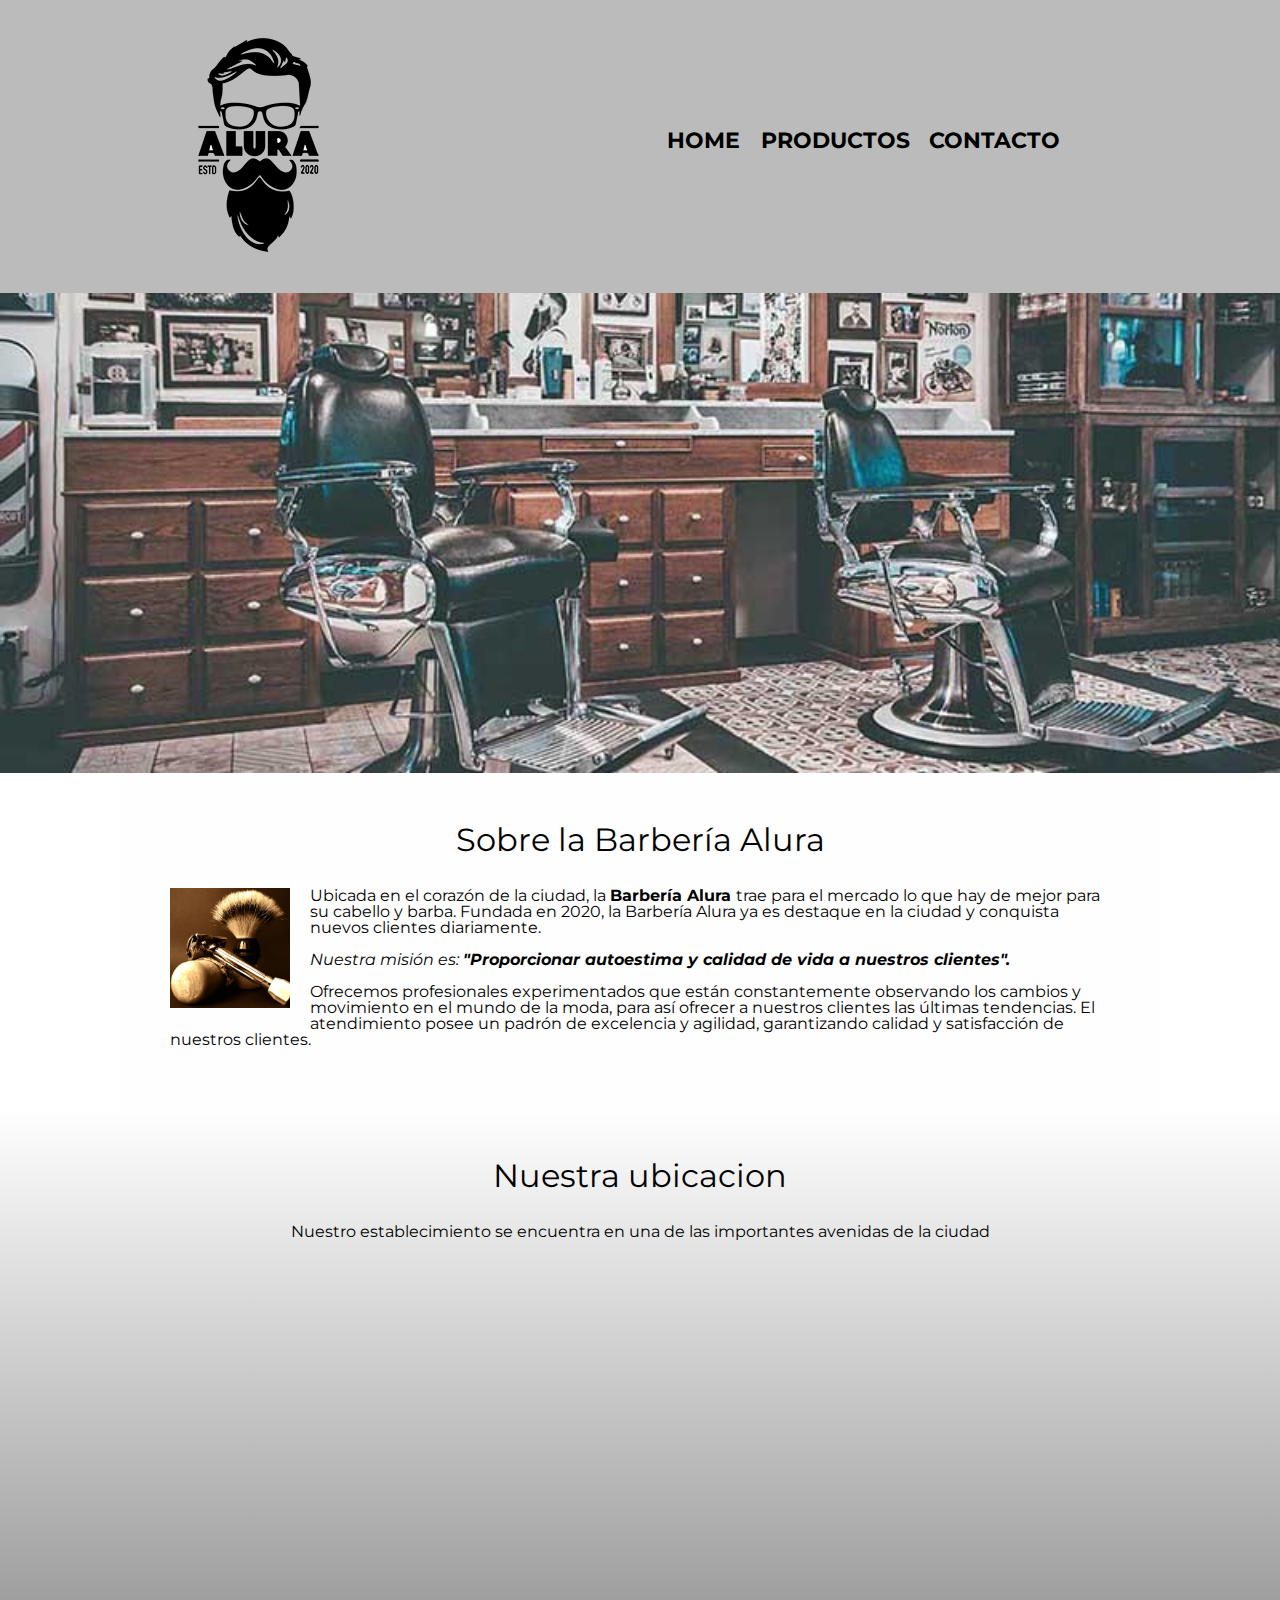
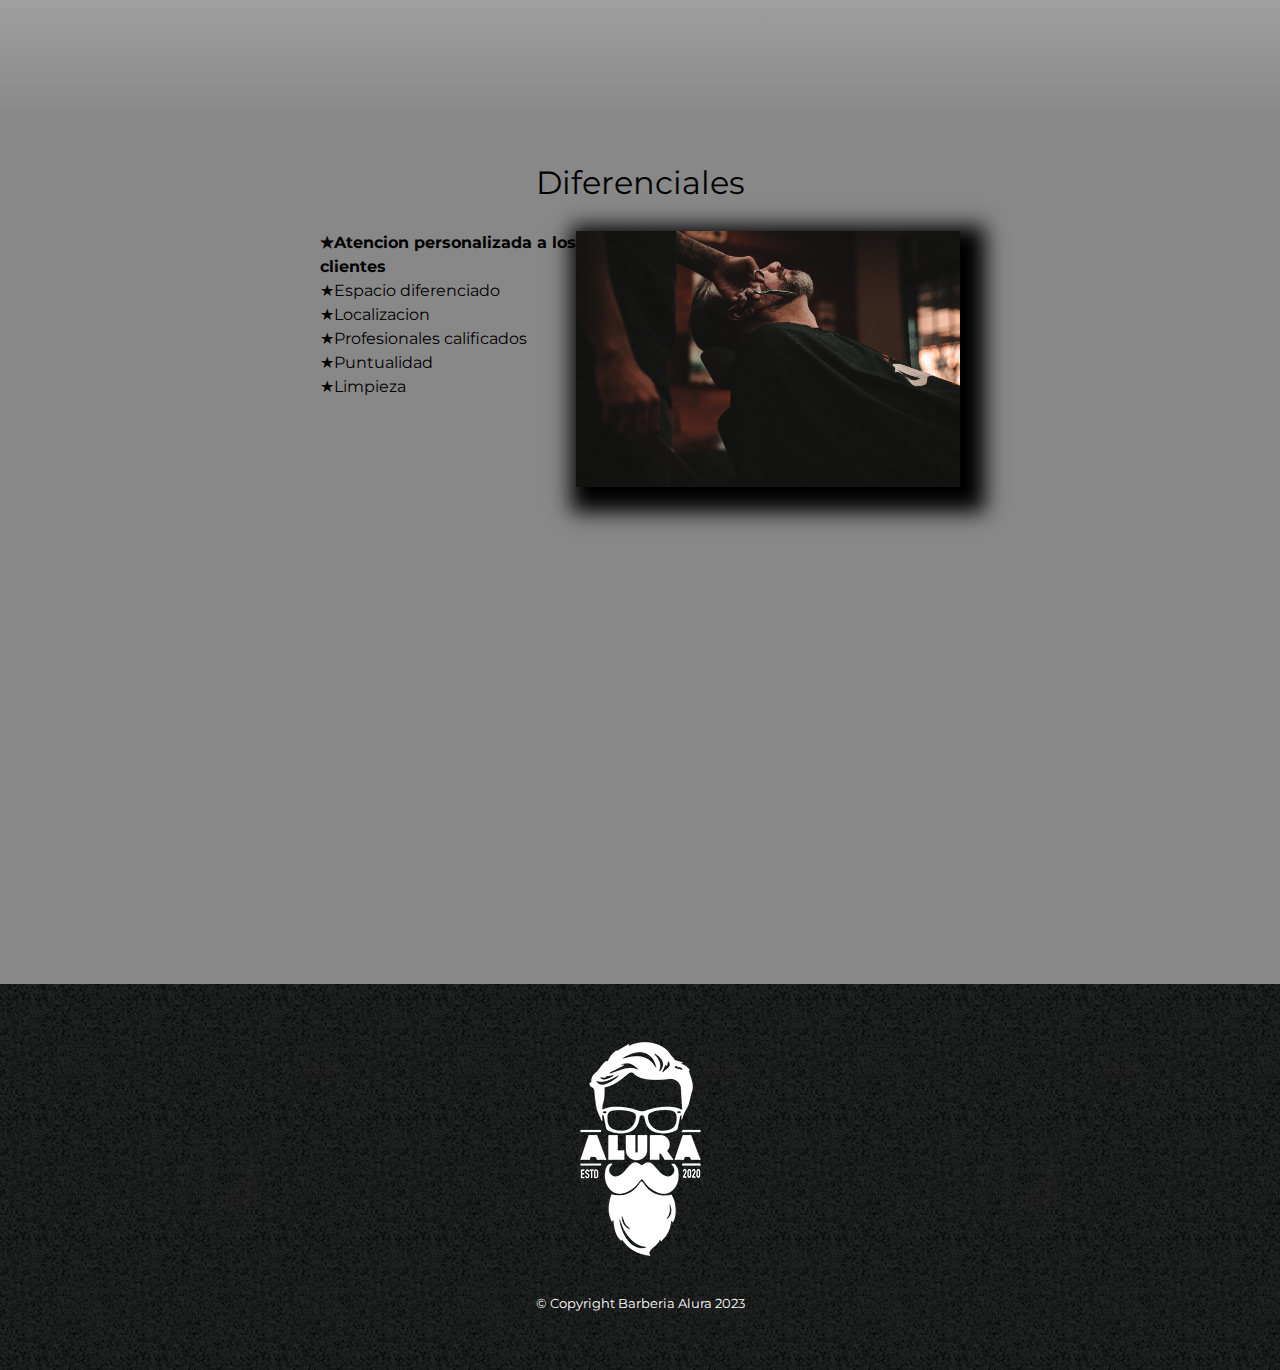
<file: index.html>
<!DOCTYPE html>

<html lang=" es"> 
    <head>

        <meta charset="UTF-8">
        <meta name="viewport" content="width=device-width">
        <title>Barberia Alura</title>
        <link rel="stylesheet" href="reset.css">
        <link rel="stylesheet" href="style.css">
       
        <link href="https://fonts.googleapis.com/css2?family=Montserrat:wght@300&display=swap" rel="stylesheet">
       
    </head>

    <body>

        <header> 
            <div>
                
            </div>
            <div class="caja"> 
    
                <h1> <img src="imagenes/logo.png" alt=""> </h1>
                <nav> 
                    <ul>
                        <li><a href="index.html">Home </a></li>
                        <li><a href="productos.html">Productos</a> </li>
                        <li><a href="contacto.html">Contacto</a> </li> 
                    </ul>
                </nav>
            </div>
        </header>
       
        <img class="baner" src="banner/banner.jpg">

        <main>
            
            <section class="principal">
            
            <h2 class="titulo-principal">Sobre la Barbería Alura </h2>
            <img src="imagenes/utensilios.jpg" alt="Utencilios" class="utencilios de un barbero">
        
            <p>Ubicada en el corazón de la ciudad, la <strong>Barbería Alura </strong>trae para el mercado lo que hay de mejor para su cabello y barba. Fundada en 2020, la Barbería Alura ya es destaque en la ciudad y conquista nuevos clientes diariamente.  </p>

            <p id="mision"><em>Nuestra misión es: <strong>"Proporcionar autoestima y calidad de vida a nuestros clientes".</strong></em> </p>

            <p> Ofrecemos profesionales experimentados que están constantemente observando los cambios y movimiento en el mundo de la moda, para así ofrecer a nuestros clientes las últimas tendencias. El atendimiento posee un padrón de excelencia y agilidad, garantizando calidad y satisfacción de nuestros clientes. </p>

            </section>
            <section class="map">
                <h3 class="titulo-principal">Nuestra ubicacion</h3>

                <p>Nuestro establecimiento se encuentra en  una de las importantes avenidas de la ciudad</p>
                <div class="mapaContenido">
                <iframe src="https://www.google.com/maps/embed?pb=!1m18!1m12!1m3!1d3762.618593298732!2d-99.16422642478571!3d19.428878681849714!2m3!1f0!2f0!3f0!3m2!1i1024!2i768!4f13.1!3m3!1m2!1s0x85d1ff33846b3299%3A0x1fd31328356b921e!2sReforma%20222!5e0!3m2!1ses-419!2smx!4v1706722485610!5m2!1ses-419!2smx" width="100%" height="300" style="border:0;" allowfullscreen="" loading="lazy" referrerpolicy="no-referrer-when-downgrade"></iframe>
                </div>
            </section>
            
            <section class="diferenciales">
             <h3 class="titulo-principal">Diferenciales</h3>
            <div class="contenidoDiferencial">
                <ul class="listadiferenciales"> 
                <li class="items">Atencion personalizada a los clientes</li>
                <li class="items">Espacio diferenciado</li>
                <li class="items">Localizacion </li>
                <li class="items">Profesionales calificados</li>
                <li class="items">Puntualidad</li>
                <li class="items">Limpieza</li>
                </ul><img src="diferenciales/diferenciales.jpg" class="imagenDiferenciales">
            </div>

            <div class="video">
            <iframe width="100%" height="315" src="https://www.youtube.com/embed/wcVVXUV0YUY?si=E251pFULMEbffEVP" title="YouTube video player" frameborder="0" allow="accelerometer; autoplay; clipboard-write; encrypted-media; gyroscope; picture-in-picture; web-share" allowfullscreen></iframe>
            </div>
            </section>

            

       </main>
        <footer>

            <img src="imagenes/logo-blanco.png" >
            
            <p class="copyright"> &copy Copyright Barberia Alura 2023</p>
    
    
        </footer>

    </body>

</html>
</file>
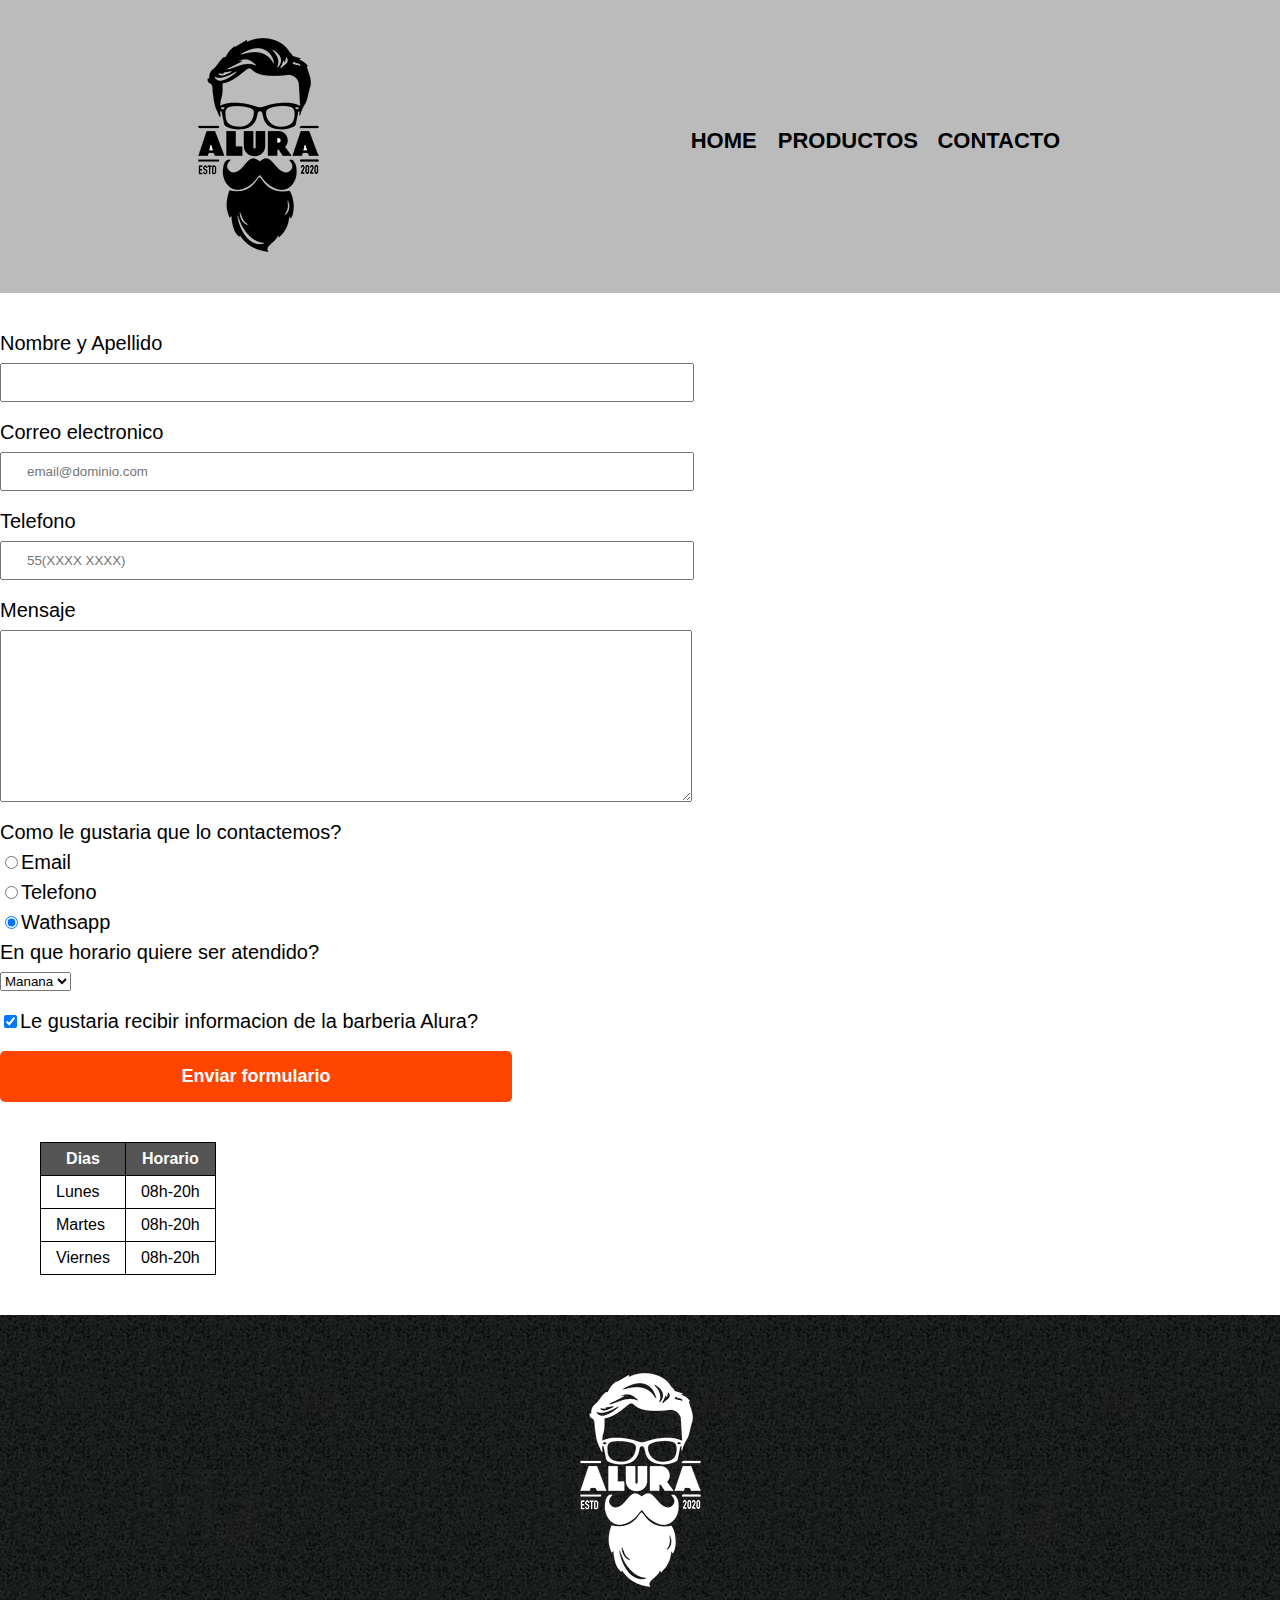
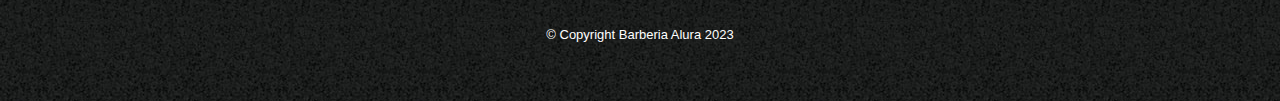
<file: contacto.html>
<!DOCTYPE html>

<html>

<head>
        <meta charset="UTF-8">
        <title>Contacto - Barberia Alura</title>
        <link rel="stylesheet" href="reset.css">
        <link rel="stylesheet" href="style.css">

</head>

<body>
    <header> 
        <div>
            
        </div>
        <div class="caja"> 

            <h1> <img src="imagenes/logo.png" alt="Logo de la Barberia Alura"> </h1>
            <nav> 
                <ul>
                    <li><a href="index.html">Home </a></li>
                    <li><a href="productos.html">Productos</a> </li>
                    <li><a href="contacto.html">Contacto</a> </li> 
                </ul>
            </nav>
        </div>
    </header>

    <main>

        <form>
            <label for="nombreapellido">Nombre y Apellido</label>
            <input type="text" id="nombreapellido" class="input-padron" required>

            <label for="correoelectronico">Correo electronico</label>
            <input type="email" id="correoelectronico" class="input-padron" required placeholder="email@dominio.com">
            
            <label for="telefono">Telefono</label>
            <input type="tel" id=" telefono" class="input-padron" required placeholder="55(XXXX XXXX)">

            <label for="mensaje">Mensaje</label>
            <textarea  id="mensaje" cols="70" rows="10" class="input-padron" required></textarea>
            
            <fieldset>

            <legend>Como le gustaria que lo contactemos?</legend>

                <label for="radioemail"><input  type="radio" name="contacto" value="email" id="radioemail">Email</label>

                <label for="radiotelefono"><input type="radio" name="contacto" value="telefono" id="radiotelefono">Telefono</label>

                <label for="radiowhatsapp"><input type="radio" name="contacto" value="wathsapp" id="radiowathsapp" checked>Wathsapp</label>
                
        
            </fieldset>

            <fieldset>
                <legend>En que horario quiere ser atendido?</legend>
                <select name="" id="">
                <option>Manana</option>
                <option>Tarde</option>
                <option>Noche</option>
                </select>
            </fieldset>
            

            <label class="checkbox"><input type="checkbox" checked>Le gustaria recibir informacion de la barberia Alura?</label>

            <input type="submit" value="Enviar formulario" class="enviar">
            
        </form>
        <table>
            <thead>
                <tr>
                    <th>Dias</th>
                    <th>Horario</th>
                </tr>
            </thead>
            <tbody>
            <tr>
                <td>Lunes</td>
                <td>08h-20h</td>
            </tr>

            <tr>
                <td>Martes</td>
                <td>08h-20h</td>
            </tr>

            <tr>
                <td>Viernes</td>
                <td>08h-20h</td>
            </tr>
            </tbody>
        </table>

    </main>

    <footer>

        <img src="imagenes/logo-blanco.png" alt="Logo de la Barberia Alura" >
        
        <p class="copyright"> &copy Copyright Barberia Alura 2023</p>


    </footer>
</body>

</html>
</file>
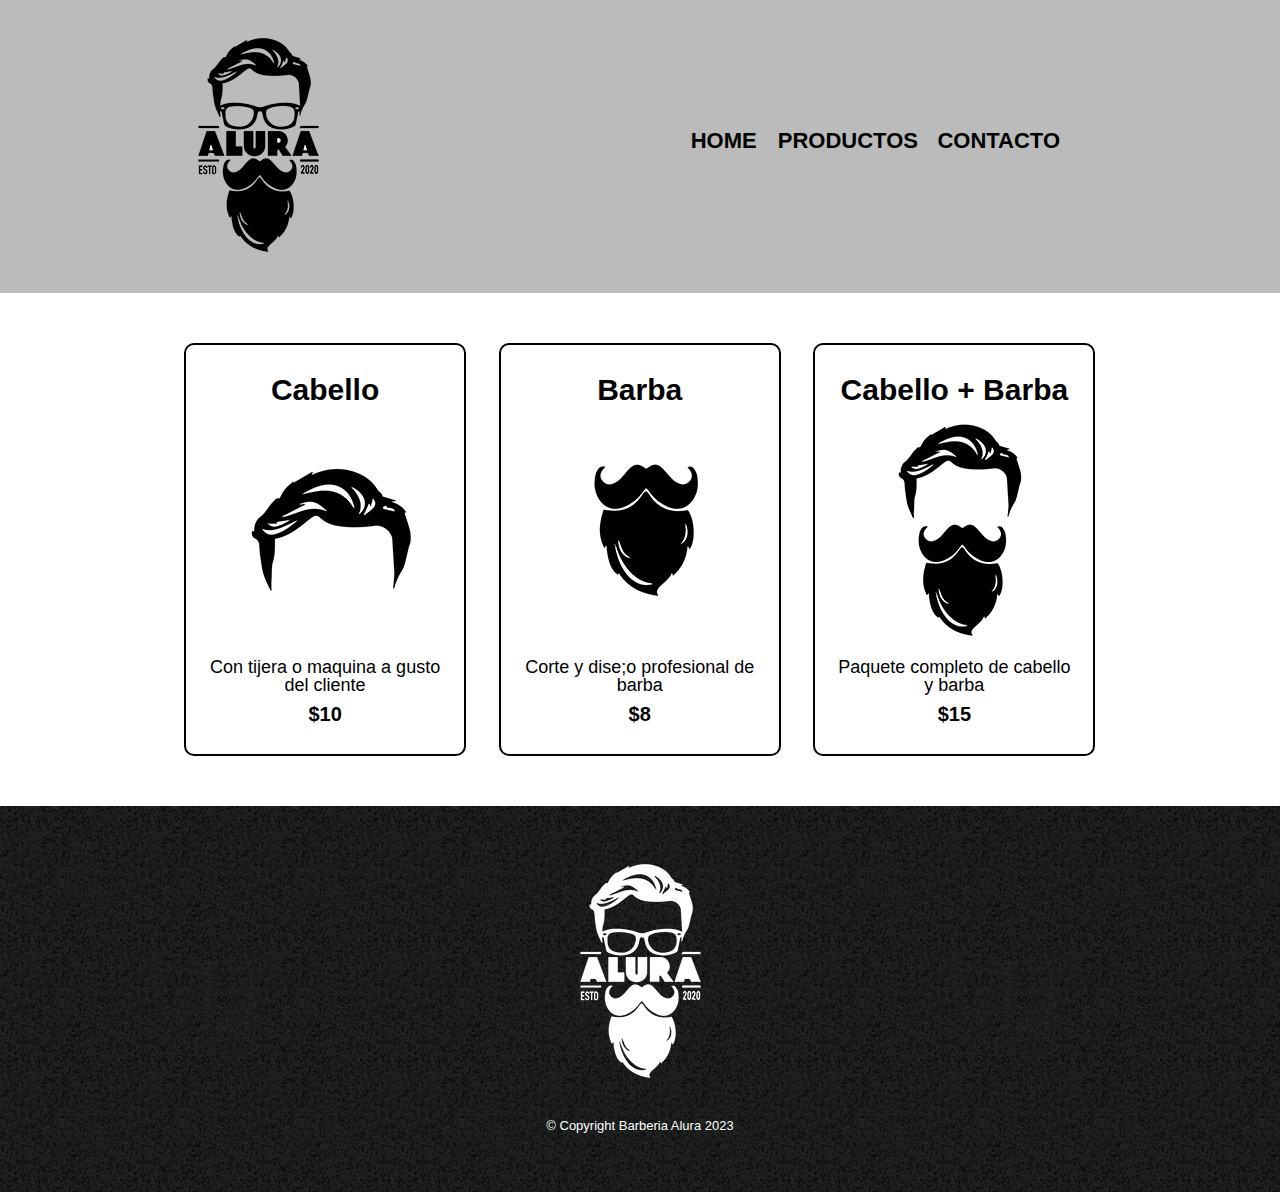
<file: productos.html>
<!DOCTYPE html>

<html>
<head>
        <meta charset="UTF-8">
        <title>Productos - Barberia Alura</title>
        <link rel="stylesheet" href="reset.css">
        <link rel="stylesheet" href="style.css">

</head>

<body>
    <header> 
        <div>
            
        </div>
        <div class="caja"> 

            <h1> <img src="imagenes/logo.png" alt=""> </h1>
            <nav> 
                <ul>
                    <li><a href="index.html">Home </a></li>
                    <li><a href="productos.html">Productos</a> </li>
                    <li><a href="contacto.html">Contacto</a> </li> 
                </ul>
            </nav>
        </div>
    </header>

    <main> 
        <ul class="productos"> 
            <li>
                <h2>Cabello </h2>
                <img src="imagenes/cabello.jpg">
                <p class="productoDescripcion">Con tijera o maquina a gusto del cliente</p>
                <p class="ProductoPrecio">$10</p>
                
            </li>

            <li>
                <h2>Barba</h2>
                <img src="imagenes/barba.jpg" >
                <p class="productoDescripcion">Corte y dise;o profesional de barba</p>
                <p class="ProductoPrecio">$8</p> 
            </li>

            <li>
                <h2>Cabello + Barba</h2>
                <img src="imagenes/cabello+barba.jpg" >
                <p class="productoDescripcion">Paquete completo de cabello y barba</p>
                <p class="ProductoPrecio">$15</p>
            </li>
        </ul>
    </main>

    <footer>

        <img src="imagenes/logo-blanco.png" >
        
        <p class="copyright"> &copy Copyright Barberia Alura 2023</p>


    </footer>

    </body>
 
</html>
</file>
<file: style.css>
body{
    font-family: 'Montserrat', sans-serif;
}

header{
    background-color: #bbbbbb;
    padding: 20px 0;
    
}
.caja {
    width: 940px;
    position: relative;
    margin: 0 auto;

}
nav {
    position: absolute;
    top: 110px;
    right: 50px;
}

nav li {
    display: inline;
    margin: 0 0 0 15px;
    }


nav a{
    text-transform: uppercase;
    color: black;
    font-weight: bold;
    font-size: 22px;
    text-decoration: none;

} 
nav a:hover{
    color: #c78c19;
    text-decoration: underline;
}

.productos{
    width: 940px;
    margin: 0 auto;
    padding: 50px;
}

.productos li{
    display: inline-block;
    text-align: center;
    width: 30%;
    vertical-align: top;
    margin: 0 1.5%;
    padding: 30px 20px;
    box-sizing: border-box;
    border: 2px solid #000000;
    border-radius: 10px;
}

.productos li:hover{
    border-color: #c78c19;
} 

.productos li:active{
    border-color:#088c19 ;
}

.productos h2{
    font-size: 30px;
    font-weight: bold;
}
.productos li:hover h2{
    font-size: 33px;
}

.productoDescripcion{
    font-size: 18px;
}

.ProductoPrecio{
    font-size: 20px;
    font-weight: bold;
    margin-top: 10px;
}

footer{
    text-align: center;
    background: url(imagenes/bg.jpg) ;
    padding: 40px;
}

.copyright {
    color: white;
    font-size: 13px;
    margin: 20px;
}

form{
    margin: 40px 0;
}

form label, form legend{
    display: block;
    font-size: 20px;
    margin: 0 0 10px;
}

.input-padron{
    display: block;
    margin: 0 0 20px;
    padding: 10px 25px;
    width: 50%;
}
.checkbox{
    margin: 20px 0;
}

.enviar{
    width: 40%;
    padding: 15px 0;
    font-size: 18px;
    font-weight: bold;
    color: white;
    background: orangered;
    border: none;
    border-radius: 5px;
    transition: 2s all;
    cursor: pointer;
}
.enviar:hover{
    background:red;
    transform: scale(1.1);
}

table{
    margin: 40px 40px;

}

thead{
    background: #555555;
    color: white;
    font-weight: bold;

}

td, th{
    border: 1px solid #000000;
    padding: 8px 15px;
}

/*Aqui inicia css para la pagina inicial*/

.baner{
    width: 100%;

}

.principal{
    padding: 3em;
    background: #fefefe;
    width: 940px;
    margin: 0 auto;
}


.titulo-principal{
    text-align: center;
    font-size: 2em;
    margin: 0 0 1em ;
    clear: left;
}
/* implementacion de pseudo elemntos
.titulo-principal::first-letter{
    font-weight: bolder;
}*/


.principal p{
    margin: 0 0 1em;
}

.principal strong{
    font-weight: bold;

}

.principal em{
    font-style: italic;
}

.utencilios{
    width: 120px;
    float: left;
    margin: 0 20px 20px 0;
}

iframe{
    padding: 3em 0;
}

.map{
padding: 3em 0;
background: linear-gradient(#fefefe,#888888);
}
.map p{
    margin: 0 0 2em;
    text-align: center;

}

.mapaContenido{
    width: 940px;
    margin: 0 auto;
}

.diferenciales{
    padding: 3em 0;
    background: #888888;
}

.contenidoDiferencial{
    width: 640px;
    margin: 0 auto;

}


.listadiferenciales{
    width: 40%;
    display: inline-block;
    vertical-align: top;
}

.items{
    line-height: 1.5;

}

.items::before{
    content: "★";
}

.items:first-child{
    font-weight: bold;
}

.imagenDiferenciales{
    width: 60%;
    transition: 400ms; 
    box-shadow: 10px 10px 20px 15px #000000;
    
}
.imagenDiferenciales:hover{
    opacity: 10%;
   
    
}

.video{
    width: 560px;
    margin: 1em auto;
    
}

@media screen and (max-width:480px) {
    h1{
        text-align: center;
    }
    nav{
        position: static;
    }

    .caja, .principal, .mapaContenido, .contenidoDiferencial, .video{
        width: auto;
    }
    .listadiferenciales, .imagenDiferenciales{
        width: 100%;
    }
}
</file>
